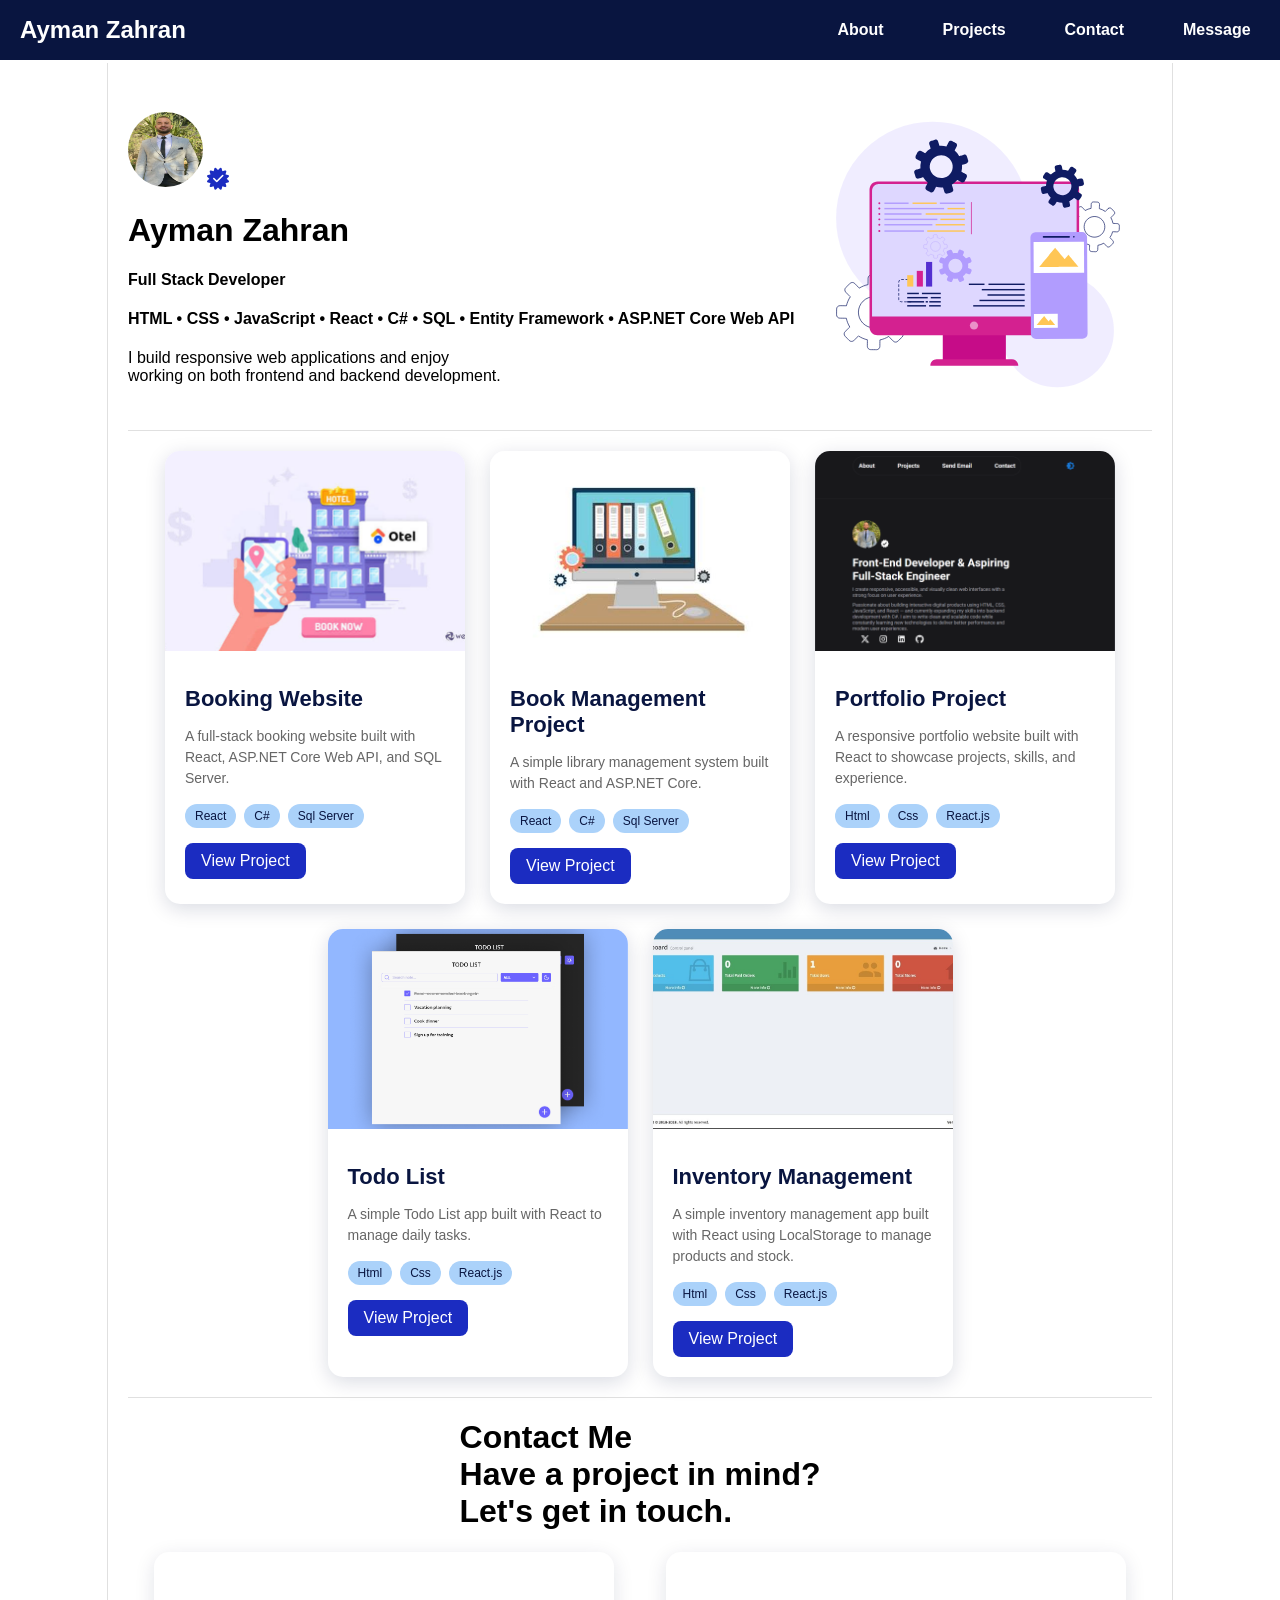
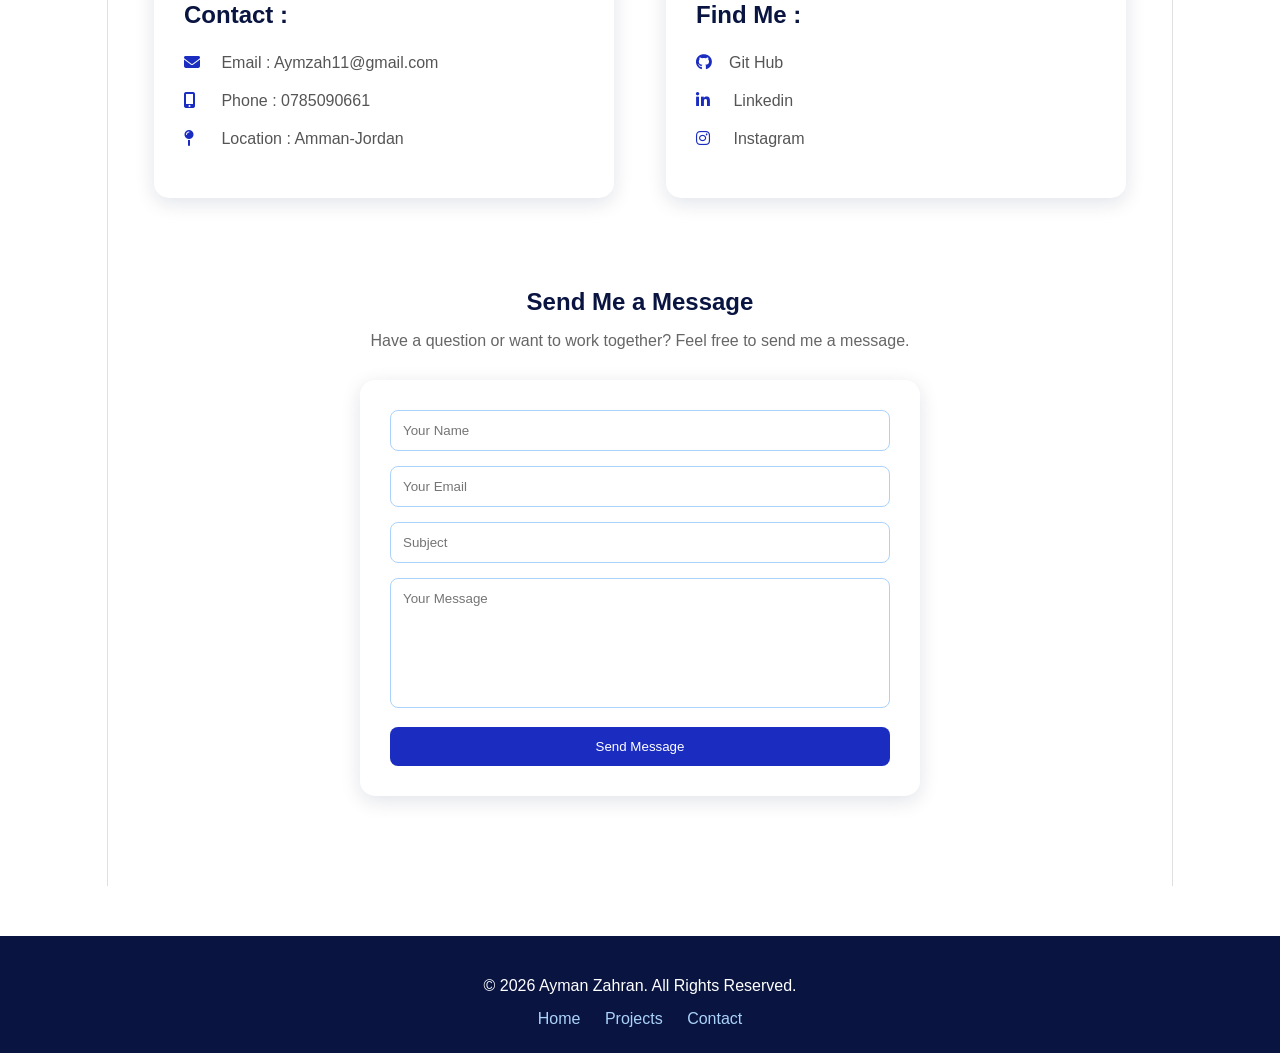
<file: index.html>
<!doctype html>
<html lang="en">
  <head>
    <meta charset="UTF-8" />
    <meta name="viewport" content="width=device-width, initial-scale=1.0" />
    <link rel="stylesheet" href="style.css" />
    <link
      rel="stylesheet"
      href="https://cdnjs.cloudflare.com/ajax/libs/font-awesome/6.7.2/css/all.min.css"
    />

    <title>Ayman Portfolio</title>
  </head>
  <body>
    <nav>
      <div class="Image">
        <h2 style="color: white">Ayman Zahran</h2>
      </div>
      <div class="links">
        <ul>
          <a href="#me"><li>About</li></a>
          <a href="#projects"><li>Projects</li></a>
          <a href="#contact"><li>Contact</li></a>
          <a href="#message"><li>Message</li></a>
        </ul>
        <a class="burger"><i class="fa-solid fa-bars"></i></a>
      </div>
    </nav>
    <div id="me" class="container">
      <div class="MainDiv">
        <div class="LeftSection" style="font-family: sans-serif">
          <img src="./Images/AymanPic.jpeg" />
          <i class="icon1 fa-solid fa-certificate">
            <i class="icon2 fa-solid fa-check"></i>
          </i>

          <h1>Ayman Zahran</h1>
          <h4>Full Stack Developer</h4>
          <h4>
            HTML • CSS • JavaScript • React • C# • SQL • Entity Framework •
            ASP.NET Core Web API
          </h4>
          <p>
            I build responsive web applications and enjoy<br />
            working on both frontend and backend development.
          </p>
        </div>
        <div class="RightSection">
          <img src="./Images/Coding.svg" />
        </div>
      </div>
      <div id="projects" class="ProjectsSection">
        <div class="Card">
          <div class="imageClass">
            <img src="./Images/Booking.jfif" />
          </div>
          <div class="content">
            <h1>Booking Website</h1>
            <p>
              A full-stack booking website built with React, ASP.NET Core Web
              API, and SQL Server.
            </p>
            <div>
              <p>React</p>
              <p>C#</p>
              <p>Sql Server</p>
            </div>
            <a href="#">View Project</a>
          </div>
        </div>
        <div class="Card">
          <div class="imageClass">
            <img src="./Images/images.jfif" />
          </div>
          <div class="content">
            <h1>Book Management Project</h1>
            <p>
              A simple library management system built with React and ASP.NET
              Core.
            </p>
            <div>
              <p>React</p>
              <p>C#</p>
              <p>Sql Server</p>
            </div>
            <a href="https://github.com/AMMNNY/BOOKING-MANAGEMENT-SERVICE-REACT.git" target="_blank">View Project</a>
          </div>
        </div>
        <div class="Card">
          <div class="imageClass">
            <img src="./Images/Portfolio.png" />
          </div>
          <div class="content">
            <h1>Portfolio Project</h1>
            <p>
              A responsive portfolio website built with React to showcase
              projects, skills, and experience.
            </p>
            <div>
              <p>Html</p>
              <p>Css</p>
              <p>React.js</p>
            </div>
            <a href="https://ayman-portfoilo.web.app/" target="_blank">View Project</a>
          </div>
        </div>
        <div class="Card">
          <div class="imageClass">
            <img src="./Images/Todo List.png" />
          </div>
          <div class="content">
            <h1>Todo List</h1>
            <p>
              A simple Todo List app built with React to manage daily tasks.
            </p>
            <div>
              <p>Html</p>
              <p>Css</p>
              <p>React.js</p>
            </div>
            <a href="https://github.com/AMMNNY/Todo-List.git" target="_blank">View Project</a>
          </div>
        </div>
        <div class="Card">
          <div class="imageClass">
            <img src="./Images/Inventory Management.jpg" />
          </div>
          <div class="content">
            <h1>Inventory Management</h1>
            <p>
              A simple inventory management app built with React using
              LocalStorage to manage products and stock.
            </p>
            <div>
              <p>Html</p>
              <p>Css</p>
              <p>React.js</p>
            </div>
            <a href="https://github.com/AMMNNY/Inventory-app.git" target="_blank">View Project</a>
          </div>
        </div>
      </div>
      <div class="contact">
        <div class="Text">
          <div style="display: flex; justify-content: center">
            <h1 style="text-align: left">
              Contact Me<br />
              Have a project in mind?<br />
              Let's get in touch.
            </h1>
          </div>
        </div>
        <div id="contact" class="mainCon">
          <div class="LeftSide">
            <h2>Contact :</h2>
            <h4>
              <i class="fa-solid fa-envelope"></i> Email : Aymzah11@gmail.com
            </h4>
            <h4>
              <i class="fa-solid fa-mobile-screen-button"></i> Phone :
              0785090661
            </h4>
            <h4><i class="fa-solid fa-map-pin"></i> Location : Amman-Jordan</h4>
          </div>
          <div class="RightSide">
            <h2>Find Me :</h2>
            <a href="https://github.com/AMMNNY" target="_blank"
              ><h4><i class="fa-brands fa-github"></i>Git Hub</h4></a
            >
            <a
              href="https://www.linkedin.com/in/ayman-zahran-b9b702238/"
              target="_blank"
              ><h4><i class="fa-brands fa-linkedin-in"></i> Linkedin</h4></a
            >
            <a href="https://www.instagram.com/ammnny1/" target="_blank"
              ><h4><i class="fa-brands fa-instagram"></i> Instagram</h4></a
            >
          </div>
        </div>
      </div>
      <section id="message">
        <h2>Send Me a Message</h2>

        <p>
          Have a question or want to work together? Feel free to send me a
          message.
        </p>

        <form>
          <input type="text" placeholder="Your Name" />

          <input type="email" placeholder="Your Email" />

          <input type="text" placeholder="Subject" />

          <textarea placeholder="Your Message"></textarea>

          <button type="submit">Send Message</button>
        </form>
      </section>
    </div>
    <footer>
      <p>© 2026 Ayman Zahran. All Rights Reserved.</p>

      <div>
        <a href="#me">Home</a>
        <a href="#projects">Projects</a>
        <a href="#con">Contact</a>
      </div>
    </footer>
  </body>
</html>
</file>
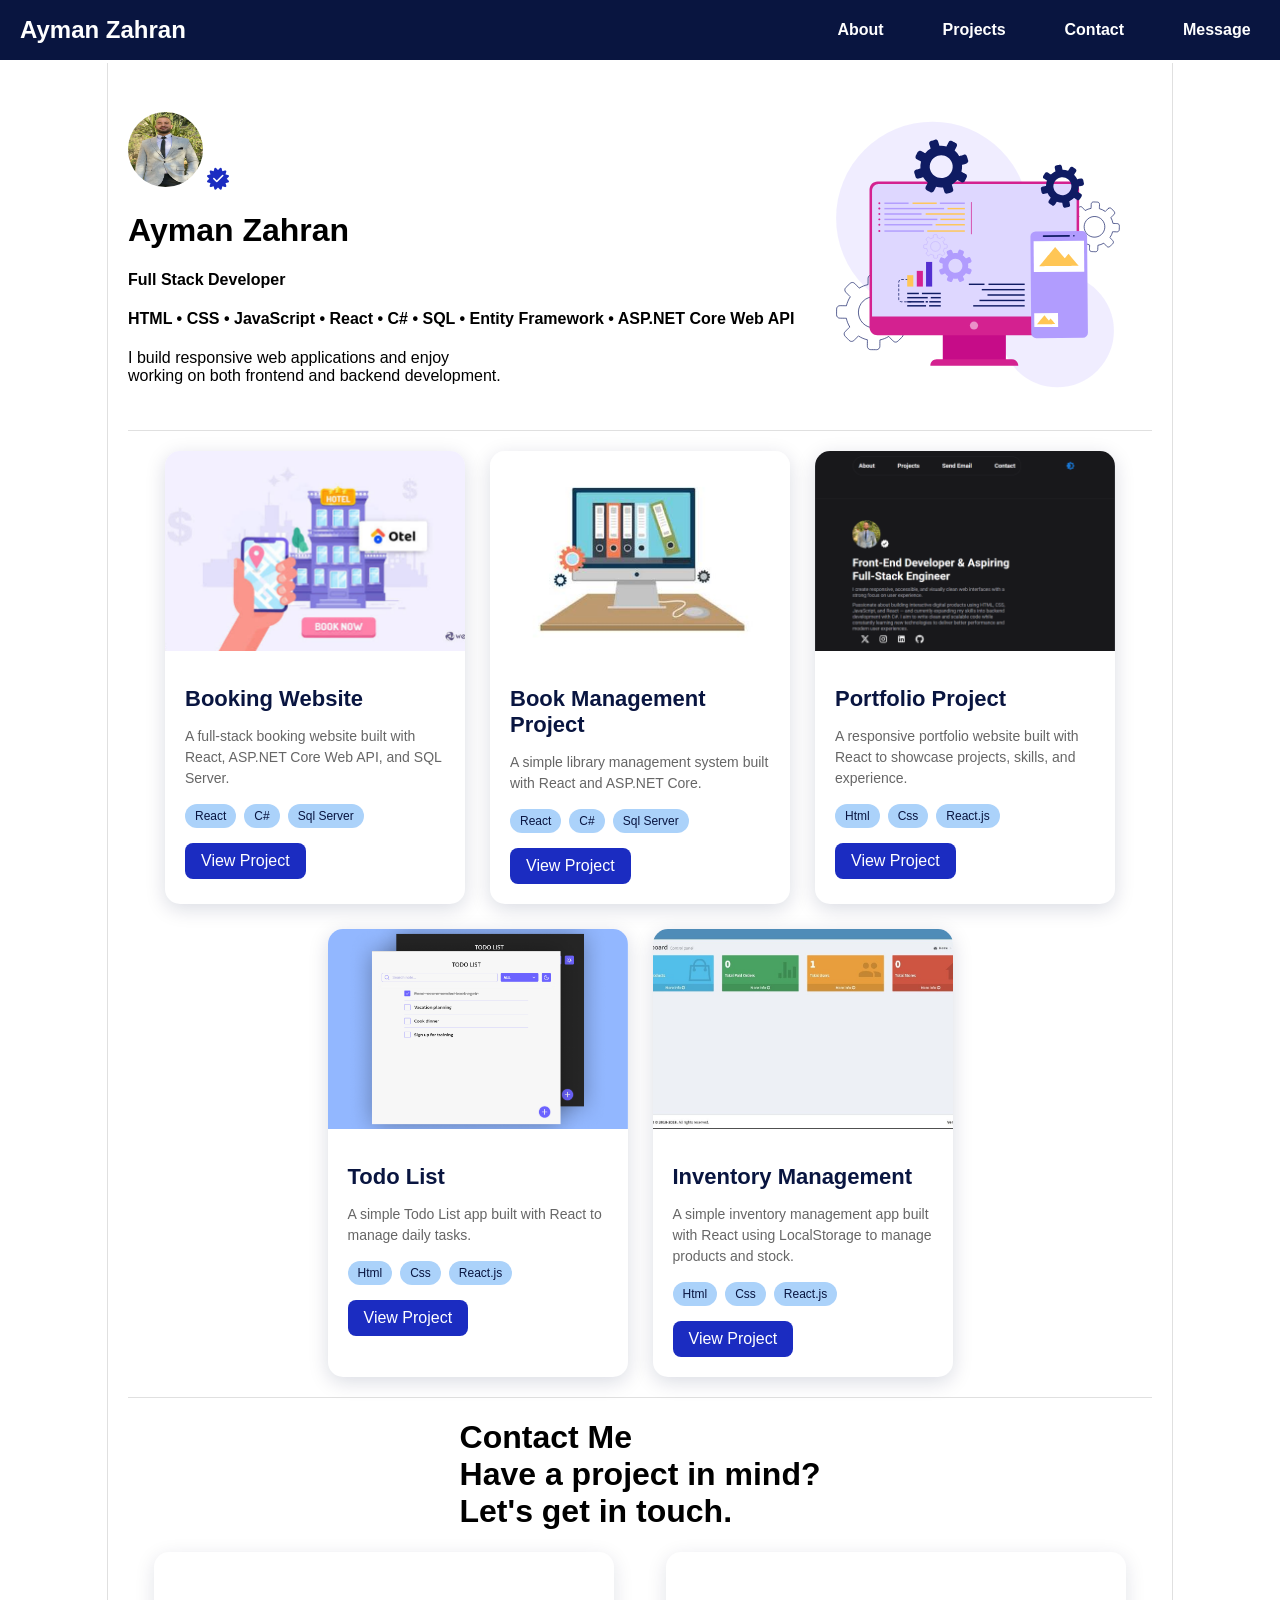
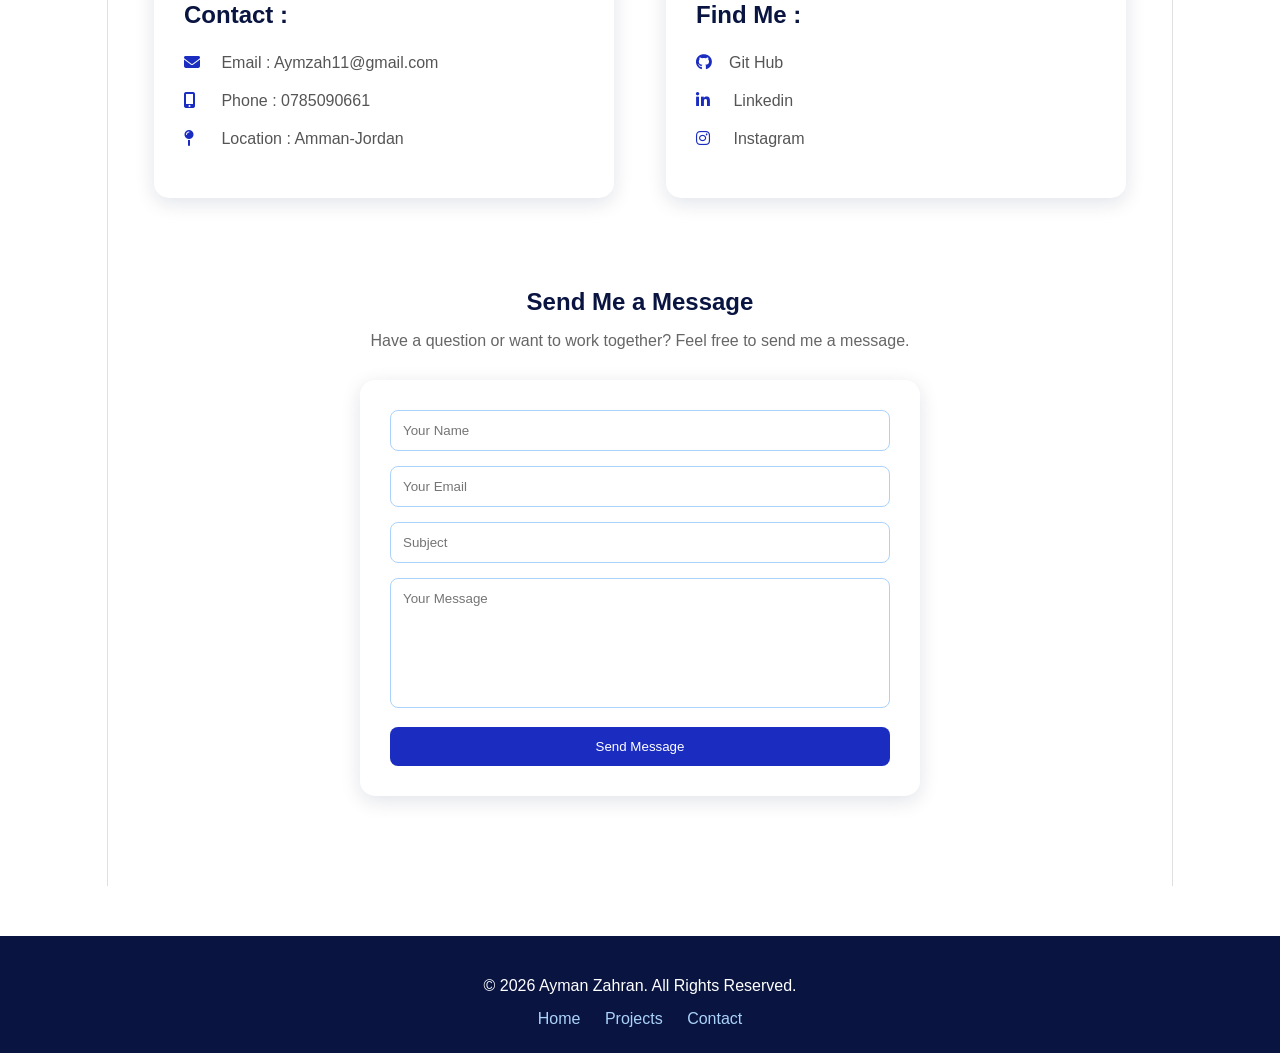
<file: AymanPortfolio.html>
<!doctype html>
<html lang="en">
  <head>
    <meta charset="UTF-8" />
    <meta name="viewport" content="width=device-width, initial-scale=1.0" />
    <link rel="stylesheet" href="AymanPortfolio.css" />
    <link
      rel="stylesheet"
      href="https://cdnjs.cloudflare.com/ajax/libs/font-awesome/6.7.2/css/all.min.css"
    />

    <title>Ayman Portfolio</title>
  </head>
  <body>
    <nav>
      <div class="Image">
        <h2 style="color: white">Ayman Zahran</h2>
      </div>
      <div class="links">
        <ul>
          <a href="#me"><li>About</li></a>
          <a href="#projects"><li>Projects</li></a>
          <a href="#contact"><li>Contact</li></a>
          <a href="#message"><li>Message</li></a>
        </ul>
        <a class="burger"><i class="fa-solid fa-bars"></i></a>
      </div>
    </nav>
    <div id="me" class="container">
      <div class="MainDiv">
        <div class="LeftSection" style="font-family: sans-serif">
          <img src="./Images/AymanPic.jpeg" />
          <i class="icon1 fa-solid fa-certificate">
            <i class="icon2 fa-solid fa-check"></i>
          </i>

          <h1>Ayman Zahran</h1>
          <h4>Full Stack Developer</h4>
          <h4>
            HTML • CSS • JavaScript • React • C# • SQL • Entity Framework •
            ASP.NET Core Web API
          </h4>
          <p>
            I build responsive web applications and enjoy<br />
            working on both frontend and backend development.
          </p>
        </div>
        <div class="RightSection">
          <img src="./Images/Coding.svg" />
        </div>
      </div>
      <div id="projects" class="ProjectsSection">
        <div class="Card">
          <div class="imageClass">
            <img src="./Images/Booking.jfif" />
          </div>
          <div class="content">
            <h1>Booking Website</h1>
            <p>
              A full-stack booking website built with React, ASP.NET Core Web
              API, and SQL Server.
            </p>
            <div>
              <p>React</p>
              <p>C#</p>
              <p>Sql Server</p>
            </div>
            <a href="#">View Project</a>
          </div>
        </div>
        <div class="Card">
          <div class="imageClass">
            <img src="./Images/images.jfif" />
          </div>
          <div class="content">
            <h1>Book Management Project</h1>
            <p>
              A simple library management system built with React and ASP.NET
              Core.
            </p>
            <div>
              <p>React</p>
              <p>C#</p>
              <p>Sql Server</p>
            </div>
            <a href="https://github.com/AMMNNY/BOOKING-MANAGEMENT-SERVICE-REACT.git" target="_blank">View Project</a>
          </div>
        </div>
        <div class="Card">
          <div class="imageClass">
            <img src="./Images/Portfolio.png" />
          </div>
          <div class="content">
            <h1>Portfolio Project</h1>
            <p>
              A responsive portfolio website built with React to showcase
              projects, skills, and experience.
            </p>
            <div>
              <p>Html</p>
              <p>Css</p>
              <p>React.js</p>
            </div>
            <a href="https://ayman-portfoilo.web.app/" target="_blank">View Project</a>
          </div>
        </div>
        <div class="Card">
          <div class="imageClass">
            <img src="./Images/Todo List.png" />
          </div>
          <div class="content">
            <h1>Todo List</h1>
            <p>
              A simple Todo List app built with React to manage daily tasks.
            </p>
            <div>
              <p>Html</p>
              <p>Css</p>
              <p>React.js</p>
            </div>
            <a href="https://github.com/AMMNNY/Todo-List.git" target="_blank">View Project</a>
          </div>
        </div>
        <div class="Card">
          <div class="imageClass">
            <img src="./Images/Inventory Management.jpg" />
          </div>
          <div class="content">
            <h1>Inventory Management</h1>
            <p>
              A simple inventory management app built with React using
              LocalStorage to manage products and stock.
            </p>
            <div>
              <p>Html</p>
              <p>Css</p>
              <p>React.js</p>
            </div>
            <a href="https://github.com/AMMNNY/Inventory-app.git" target="_blank">View Project</a>
          </div>
        </div>
      </div>
      <div class="contact">
        <div class="Text">
          <div style="display: flex; justify-content: center">
            <h1 style="text-align: left">
              Contact Me<br />
              Have a project in mind?<br />
              Let's get in touch.
            </h1>
          </div>
        </div>
        <div id="contact" class="mainCon">
          <div class="LeftSide">
            <h2>Contact :</h2>
            <h4>
              <i class="fa-solid fa-envelope"></i> Email : Aymzah11@gmail.com
            </h4>
            <h4>
              <i class="fa-solid fa-mobile-screen-button"></i> Phone :
              0785090661
            </h4>
            <h4><i class="fa-solid fa-map-pin"></i> Location : Amman-Jordan</h4>
          </div>
          <div class="RightSide">
            <h2>Find Me :</h2>
            <a href="https://github.com/AMMNNY" target="_blank"
              ><h4><i class="fa-brands fa-github"></i>Git Hub</h4></a
            >
            <a
              href="https://www.linkedin.com/in/ayman-zahran-b9b702238/"
              target="_blank"
              ><h4><i class="fa-brands fa-linkedin-in"></i> Linkedin</h4></a
            >
            <a href="https://www.instagram.com/ammnny1/" target="_blank"
              ><h4><i class="fa-brands fa-instagram"></i> Instagram</h4></a
            >
          </div>
        </div>
      </div>
      <section id="message">
        <h2>Send Me a Message</h2>

        <p>
          Have a question or want to work together? Feel free to send me a
          message.
        </p>

        <form>
          <input type="text" placeholder="Your Name" />

          <input type="email" placeholder="Your Email" />

          <input type="text" placeholder="Subject" />

          <textarea placeholder="Your Message"></textarea>

          <button type="submit">Send Message</button>
        </form>
      </section>
    </div>
    <footer>
      <p>© 2026 Ayman Zahran. All Rights Reserved.</p>

      <div>
        <a href="#me">Home</a>
        <a href="#projects">Projects</a>
        <a href="#con">Contact</a>
      </div>
    </footer>
  </body>
</html>
</file>
<file: style.css>
* {
  font-family: sans-serif;
  scroll-behavior: smooth;
}
:root {
  --mainColor: #091540;
}
#me {
  scroll-margin-top: 30px;
}
#projects {
  scroll-margin-top: 80px;
}
#contact{
  scroll-margin-top: 200px;
}
a {
  text-decoration: none;
}
li {
  list-style-type: none;
}
.LeftSection h1,
.LeftSection h4,
.LeftSection p {
  animation: slideDown 1s ease;
}

@keyframes slideDown {
  from {
    opacity: 0;
    transform: translateY(-30px);
  }

  to {
    opacity: 1;
    transform: translateY(0);
  }
}
body {
  margin: 0;
  padding: 0;
}
nav {
  background-color: var(--mainColor);
  display: flex;
  align-items: center;
  height: 60px;
  justify-content: space-between;
  position: fixed;
  width: 100%;
  margin-top: -63px;
  z-index: 1000;
}
.Image {
  margin-left: 20px;
  width: 40%;
}
.Image img {
  width: 60px;
  height: 60px;
  border-radius: 50%;
}
.links {
  width: 40%;
}
.links ul {
  display: flex;
  justify-content: space-around;
}
.links a li {
  color: white;
  font-weight: bolder;
  font-family: sans-serif;
}
.links a li {
  transition: 0.3s;
}

.links a li:hover {
  color: #7692ff;
  transform: scale(1.1);
}
.container {
  padding: 20px;
  width: 80%;
  max-width: 1100px;
  margin: auto;
  margin-top: 63px;
  border-left: 1px solid #e0e0e0;
  border-right: 1px solid #e0e0e0;
}
.MainDiv {
  display: flex;
  align-items: center;
  border-bottom: 1px solid #e0e0e0;
}
.LeftSection {
  flex-grow: 1;
}
.RightSection {
  flex-grow: 3;
}
.RightSection img {
  width: 100%;
  height: 100%;
}
.icon1 {
  position: relative;
  color: #1b2cc1;
  font-size: 22px;
}
.LeftSection img {
  width: 75px;
  height: 75px;
  border-radius: 50%;
}
.icon2 {
  position: absolute;
  color: white;
  font-size: 12px;
  left: 50%;
  top: 50%;
  transform: translate(-50%, -50%);
}
.ProjectsSection {
  display: flex;
  flex-wrap: wrap;
  justify-content: center;
  gap: 25px;
  margin-top: 20px;
}
.Card {
  width: 300px;
  background-color: white;
  border-radius: 15px;
  overflow: hidden;
  box-shadow: 0 5px 20px rgba(9, 21, 64, 0.15);
  transition: 0.3s;
}

.Card:hover {
  transform: translateY(-8px);
  box-shadow: 0 10px 25px rgba(27, 44, 193, 0.25);
}

.imageClass {
  width: 100%;
  height: 200px;
  overflow: hidden;
}

.imageClass img {
  width: 100%;
  height: 100%;
  object-fit: cover;
}

.content {
  padding: 20px;
}

.content h1 {
  color: #091540;
  font-size: 22px;
  margin-bottom: 10px;
}

.content > p {
  color: #666;
  line-height: 1.5;
  font-size: 14px;
}

.content div {
  display: flex;
  gap: 8px;
  margin: 15px 0;
}

.content div p {
  background-color: #abd2fa;
  color: #091540;
  padding: 5px 10px;
  border-radius: 15px;
  font-size: 12px;
  margin: 0;
}

.content a {
  display: inline-block;
  background-color: #1b2cc1;
  color: white;
  text-decoration: none;
  padding: 9px 16px;
  border-radius: 8px;
  transition: 0.3s;
}
.burger {
  color: white;
  display: none;
}
.content a:hover {
  background-color: #091540;
}
.contact {
  margin-top: 20px;
  border-top: 1px solid #e0e0e0;
}
.mainCon {
  display: flex;
  align-items: center;
  justify-content: space-around;
}
.mainCon .borderdiv {
  border-left: 1px solid #e0e0e0;
  height: 200px;
  width: 1px;
}
.LeftSide {
  width: 400px;
  padding: 30px;
  background-color: white;
  border-radius: 15px;
  box-shadow: 0 5px 20px rgba(9, 21, 64, 0.12);
}

.LeftSide h2 {
  color: #091540;
  margin-bottom: 25px;
}

.LeftSide h4 {
  color: #555;
  font-weight: normal;
  margin: 20px 0;
}

.LeftSide i {
  color: #1b2cc1;
  width: 25px;
  margin-right: 8px;
}
.RightSide {
  width: 400px;
  padding: 30px;
  background-color: white;
  border-radius: 15px;
  box-shadow: 0 5px 20px rgba(9, 21, 64, 0.12);
}

.RightSide h2 {
  color: #091540;
  margin-bottom: 25px;
}

.RightSide a {
  display: block;
  color: #555;
  text-decoration: none;
  margin: 20px 0;
  transition: 0.3s;
}

.RightSide h4 {
  font-weight: normal;
  margin: 0;
}

.RightSide i {
  color: #1b2cc1;
  width: 25px;
  margin-right: 8px;
}

.RightSide a:hover {
  color: #1b2cc1;
  transform: translateX(5px);
}
footer {
  background-color: #091540;
  color: white;
  text-align: center;
  padding: 25px;
  margin-top: 50px;
}

footer p {
  margin-bottom: 15px;
}

footer a {
  color: #abd2fa;
  text-decoration: none;
  margin: 0 10px;
  transition: 0.3s;
}

footer a:hover {
  color: #7692ff;
}
#message {
  padding: 70px 20px;
  text-align: center;
}

#message h2 {
  color: #091540;
  margin-bottom: 10px;
}

#message > p {
  color: #666;
  margin-bottom: 30px;
}

#message form {
  width: 500px;
  max-width: 100%;
  margin: auto;
  padding: 30px;
  background-color: white;
  border-radius: 15px;
  box-shadow: 0 5px 20px rgba(9, 21, 64, 0.12);
}

#message input,
#message textarea {
  width: 100%;
  padding: 12px;
  margin-bottom: 15px;
  border: 1px solid #abd2fa;
  border-radius: 8px;
  outline: none;
  box-sizing: border-box;
  font-family: inherit;
}

#message input:focus,
#message textarea:focus {
  border-color: #1b2cc1;
}

#message textarea {
  height: 130px;
  resize: none;
}

#message button {
  width: 100%;
  padding: 12px;
  border: none;
  border-radius: 8px;
  background-color: #1b2cc1;
  color: white;
  cursor: pointer;
  transition: 0.3s;
}

#message button:hover {
  background-color: #091540;
}
@media (max-width: 1100px) {
  .mainCon {
    flex-direction: column;
  }
  .mainCon .LeftSide,
  .RightSide {
    margin: 10px;
  }
}
@media (max-width: 700px) {
  .RightSection {
    display: none;
  }
  .links ul {
    display: none;
  }
  .burger {
    display: block;
    width: 70%;
    text-align: end;
  }
  .MainDiv .LeftSection {
    display: flex;
    flex-direction: column;
    align-items: center;
  }
  .LeftSection img {
    margin-bottom: 10px;
  }
  .mainCon .LeftSide,
  .RightSide {
    width: 250px;
    margin: 10px;
  }
  #message form {
    width: 300px;
  }
}
@media (max-width: 500px) {
  #message {
    padding: 50px 15px;
  }

  #message form {
    width: 200px;
    padding: 20px;
  }
}
</file>
<file: AymanPortfolio.css>
* {
  font-family: sans-serif;
  scroll-behavior: smooth;
}
:root {
  --mainColor: #091540;
}
#me {
  scroll-margin-top: 30px;
}
#projects {
  scroll-margin-top: 80px;
}
#contact{
  scroll-margin-top: 200px;
}
a {
  text-decoration: none;
}
li {
  list-style-type: none;
}
.LeftSection h1,
.LeftSection h4,
.LeftSection p {
  animation: slideDown 1s ease;
}

@keyframes slideDown {
  from {
    opacity: 0;
    transform: translateY(-30px);
  }

  to {
    opacity: 1;
    transform: translateY(0);
  }
}
body {
  margin: 0;
  padding: 0;
}
nav {
  background-color: var(--mainColor);
  display: flex;
  align-items: center;
  height: 60px;
  justify-content: space-between;
  position: fixed;
  width: 100%;
  margin-top: -63px;
  z-index: 1000;
}
.Image {
  margin-left: 20px;
  width: 40%;
}
.Image img {
  width: 60px;
  height: 60px;
  border-radius: 50%;
}
.links {
  width: 40%;
}
.links ul {
  display: flex;
  justify-content: space-around;
}
.links a li {
  color: white;
  font-weight: bolder;
  font-family: sans-serif;
}
.links a li {
  transition: 0.3s;
}

.links a li:hover {
  color: #7692ff;
  transform: scale(1.1);
}
.container {
  padding: 20px;
  width: 80%;
  max-width: 1100px;
  margin: auto;
  margin-top: 63px;
  border-left: 1px solid #e0e0e0;
  border-right: 1px solid #e0e0e0;
}
.MainDiv {
  display: flex;
  align-items: center;
  border-bottom: 1px solid #e0e0e0;
}
.LeftSection {
  flex-grow: 1;
}
.RightSection {
  flex-grow: 3;
}
.RightSection img {
  width: 100%;
  height: 100%;
}
.icon1 {
  position: relative;
  color: #1b2cc1;
  font-size: 22px;
}
.LeftSection img {
  width: 75px;
  height: 75px;
  border-radius: 50%;
}
.icon2 {
  position: absolute;
  color: white;
  font-size: 12px;
  left: 50%;
  top: 50%;
  transform: translate(-50%, -50%);
}
.ProjectsSection {
  display: flex;
  flex-wrap: wrap;
  justify-content: center;
  gap: 25px;
  margin-top: 20px;
}
.Card {
  width: 300px;
  background-color: white;
  border-radius: 15px;
  overflow: hidden;
  box-shadow: 0 5px 20px rgba(9, 21, 64, 0.15);
  transition: 0.3s;
}

.Card:hover {
  transform: translateY(-8px);
  box-shadow: 0 10px 25px rgba(27, 44, 193, 0.25);
}

.imageClass {
  width: 100%;
  height: 200px;
  overflow: hidden;
}

.imageClass img {
  width: 100%;
  height: 100%;
  object-fit: cover;
}

.content {
  padding: 20px;
}

.content h1 {
  color: #091540;
  font-size: 22px;
  margin-bottom: 10px;
}

.content > p {
  color: #666;
  line-height: 1.5;
  font-size: 14px;
}

.content div {
  display: flex;
  gap: 8px;
  margin: 15px 0;
}

.content div p {
  background-color: #abd2fa;
  color: #091540;
  padding: 5px 10px;
  border-radius: 15px;
  font-size: 12px;
  margin: 0;
}

.content a {
  display: inline-block;
  background-color: #1b2cc1;
  color: white;
  text-decoration: none;
  padding: 9px 16px;
  border-radius: 8px;
  transition: 0.3s;
}
.burger {
  color: white;
  display: none;
}
.content a:hover {
  background-color: #091540;
}
.contact {
  margin-top: 20px;
  border-top: 1px solid #e0e0e0;
}
.mainCon {
  display: flex;
  align-items: center;
  justify-content: space-around;
}
.mainCon .borderdiv {
  border-left: 1px solid #e0e0e0;
  height: 200px;
  width: 1px;
}
.LeftSide {
  width: 400px;
  padding: 30px;
  background-color: white;
  border-radius: 15px;
  box-shadow: 0 5px 20px rgba(9, 21, 64, 0.12);
}

.LeftSide h2 {
  color: #091540;
  margin-bottom: 25px;
}

.LeftSide h4 {
  color: #555;
  font-weight: normal;
  margin: 20px 0;
}

.LeftSide i {
  color: #1b2cc1;
  width: 25px;
  margin-right: 8px;
}
.RightSide {
  width: 400px;
  padding: 30px;
  background-color: white;
  border-radius: 15px;
  box-shadow: 0 5px 20px rgba(9, 21, 64, 0.12);
}

.RightSide h2 {
  color: #091540;
  margin-bottom: 25px;
}

.RightSide a {
  display: block;
  color: #555;
  text-decoration: none;
  margin: 20px 0;
  transition: 0.3s;
}

.RightSide h4 {
  font-weight: normal;
  margin: 0;
}

.RightSide i {
  color: #1b2cc1;
  width: 25px;
  margin-right: 8px;
}

.RightSide a:hover {
  color: #1b2cc1;
  transform: translateX(5px);
}
footer {
  background-color: #091540;
  color: white;
  text-align: center;
  padding: 25px;
  margin-top: 50px;
}

footer p {
  margin-bottom: 15px;
}

footer a {
  color: #abd2fa;
  text-decoration: none;
  margin: 0 10px;
  transition: 0.3s;
}

footer a:hover {
  color: #7692ff;
}
#message {
  padding: 70px 20px;
  text-align: center;
}

#message h2 {
  color: #091540;
  margin-bottom: 10px;
}

#message > p {
  color: #666;
  margin-bottom: 30px;
}

#message form {
  width: 500px;
  max-width: 100%;
  margin: auto;
  padding: 30px;
  background-color: white;
  border-radius: 15px;
  box-shadow: 0 5px 20px rgba(9, 21, 64, 0.12);
}

#message input,
#message textarea {
  width: 100%;
  padding: 12px;
  margin-bottom: 15px;
  border: 1px solid #abd2fa;
  border-radius: 8px;
  outline: none;
  box-sizing: border-box;
  font-family: inherit;
}

#message input:focus,
#message textarea:focus {
  border-color: #1b2cc1;
}

#message textarea {
  height: 130px;
  resize: none;
}

#message button {
  width: 100%;
  padding: 12px;
  border: none;
  border-radius: 8px;
  background-color: #1b2cc1;
  color: white;
  cursor: pointer;
  transition: 0.3s;
}

#message button:hover {
  background-color: #091540;
}
@media (max-width: 1100px) {
  .mainCon {
    flex-direction: column;
  }
  .mainCon .LeftSide,
  .RightSide {
    margin: 10px;
  }
}
@media (max-width: 700px) {
  .RightSection {
    display: none;
  }
  .links ul {
    display: none;
  }
  .burger {
    display: block;
    width: 70%;
    text-align: end;
  }
  .MainDiv .LeftSection {
    display: flex;
    flex-direction: column;
    align-items: center;
  }
  .LeftSection img {
    margin-bottom: 10px;
  }
  .mainCon .LeftSide,
  .RightSide {
    width: 250px;
    margin: 10px;
  }
  #message form {
    width: 300px;
  }
}
@media (max-width: 500px) {
  #message {
    padding: 50px 15px;
  }

  #message form {
    width: 200px;
    padding: 20px;
  }
}
</file>
